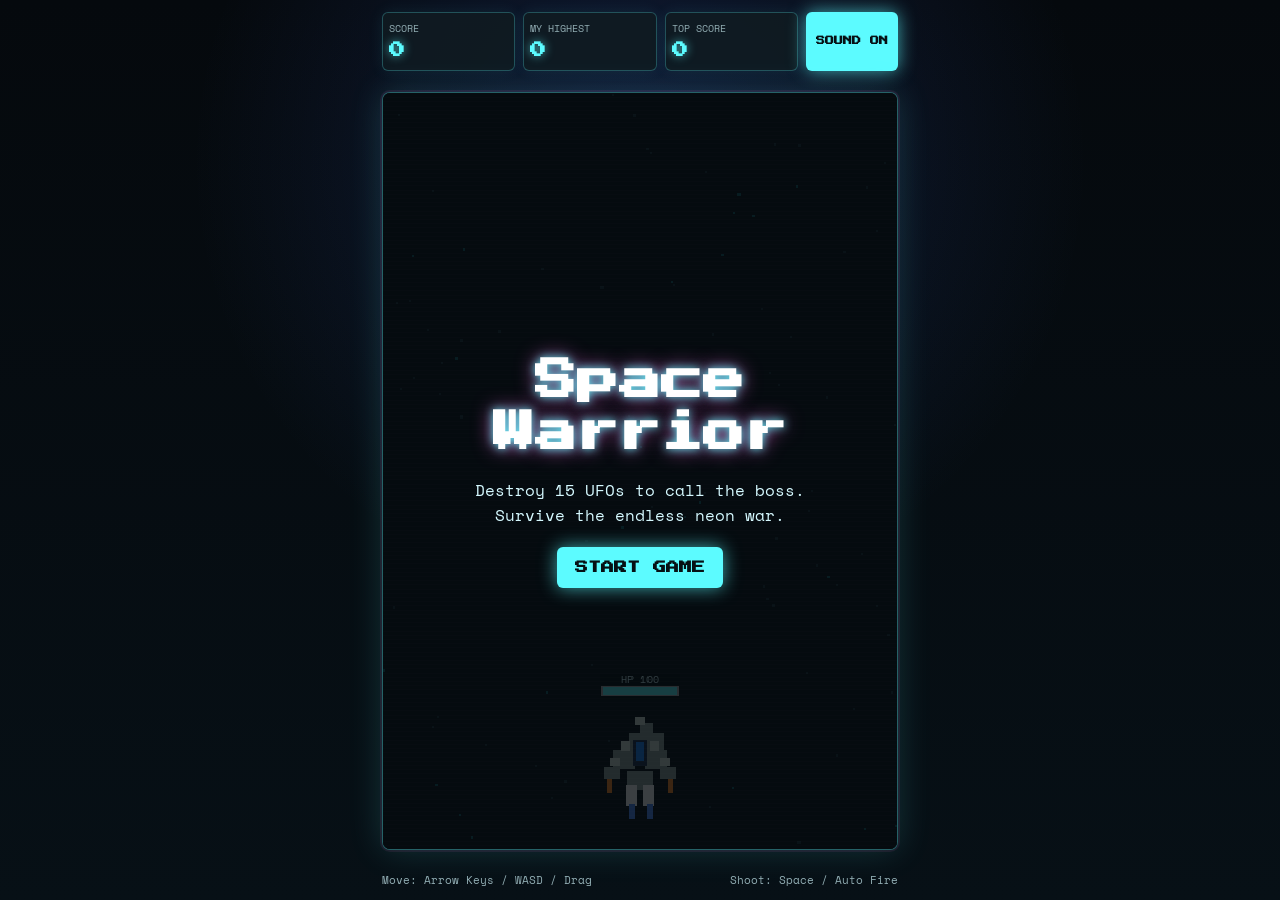
<file: index.html>
<!DOCTYPE html>
<html lang="en">
<head>
  <meta charset="UTF-8">
  <meta name="viewport" content="width=device-width, initial-scale=1.0">
  <title>Space Warrior</title>
  <link rel="preconnect" href="https://fonts.googleapis.com">
  <link rel="preconnect" href="https://fonts.gstatic.com" crossorigin>
  <link href="https://fonts.googleapis.com/css2?family=Press+Start+2P&family=Space+Mono:wght@400;700&display=swap" rel="stylesheet">
  <link rel="stylesheet" href="styles.css">
</head>
<body>
  <main class="game-shell">
    <header class="hud" aria-label="Game status">
      <div>
        <span>Score</span>
        <strong id="score">0</strong>
      </div>
      <div>
        <span>My Highest</span>
        <strong id="sessionBest">0</strong>
      </div>
      <div>
             <span>Top Score</span>
        <strong id="topScore">0</strong>
      </div>
      <button class="sound-toggle" id="soundButton" type="button" aria-pressed="false" aria-label="Toggle sound">Sound On</button>
    </header>

    <section class="stage-wrap" aria-label="Space Warrior game">
      <canvas id="game" width="480" height="720"></canvas>
      <div class="overlay is-visible" id="startOverlay">
        <h1>Space Warrior</h1>
        <p>Destroy 15 UFOs to call the boss. Survive the endless neon war.</p>
        <button id="startButton" type="button">Start Game</button>
      </div>
      <div class="overlay" id="gameOverOverlay">
        <h2>Mission Over</h2>
        <p>Final Score: <strong id="finalScore">0</strong></p>
        <button id="restartButton" type="button">Restart</button>
      </div>
    </section>

    <footer class="controls">
      <span>Move: Arrow Keys / WASD / Drag</span>
      <span>Shoot: Space / Auto Fire</span>
    </footer>
  </main>

  <script src="game.js"></script>
</body>
</html>
</file>
<file: styles.css>
:root {
  color-scheme: dark;
  --bg: #071016;
  --panel: #101b22;
  --cyan: #5cfbff;
  --blue: #4f8dff;
  --pink: #ff63d8;
  --orange: #ff9b30;
  --text: #e8fbff;
  --muted: #93aeb4;
}

* {
  box-sizing: border-box;
}

html,
body {
  min-height: 100%;
}

body {
  margin: 0;
  background:
    radial-gradient(circle at 50% 18%, rgba(71, 115, 255, 0.18), transparent 28rem),
    linear-gradient(180deg, #05090d 0%, var(--bg) 100%);
  color: var(--text);
  font-family: "Space Mono", monospace;
  display: grid;
  place-items: center;
  overflow: hidden;
}

.game-shell {
  width: min(100vw, 540px);
  min-height: 100vh;
  display: grid;
  grid-template-rows: auto 1fr auto;
  gap: 12px;
  padding: 12px;
}

.hud {
  display: grid;
  grid-template-columns: repeat(3, 1fr);
  grid-template-columns: repeat(3, 1fr) auto;
  gap: 8px;
}

.hud div {
  background: rgba(16, 27, 34, 0.9);
  border: 1px solid rgba(92, 251, 255, 0.25);
  border-radius: 6px;
  padding: 8px 6px;
  min-width: 0;
  box-shadow: 0 0 16px rgba(92, 251, 255, 0.08);
}

.hud span {
  display: block;
  color: var(--muted);
  font-size: 10px;
  text-transform: uppercase;
}

.hud strong {
  display: block;
  margin-top: 4px;
  color: var(--cyan);
  font-family: "Press Start 2P", monospace;
  font-size: clamp(12px, 2.4vw, 16px);
  line-height: 1.35;
  text-shadow: 0 0 10px rgba(92, 251, 255, 0.7);
}

.stage-wrap {
  position: relative;
  align-self: center;
  width: 100%;
  aspect-ratio: 2 / 3;
  max-height: calc(100vh - 142px);
  border: 1px solid rgba(92, 251, 255, 0.35);
  border-radius: 8px;
  overflow: hidden;
  background: #071016;
  box-shadow:
    0 0 0 2px rgba(255, 99, 216, 0.08),
    0 0 34px rgba(92, 251, 255, 0.16);
}

canvas {
  display: block;
  width: 100%;
  height: 100%;
  image-rendering: pixelated;
  touch-action: none;
}

.overlay {
  position: absolute;
  inset: 0;
  display: none;
  place-items: center;
  align-content: center;
  gap: 18px;
  padding: 28px;
  text-align: center;
  background: rgba(5, 9, 13, 0.78);
}

.overlay.is-visible {
  display: grid;
}

h1,
h2 {
  margin: 0;
  font-family: "Press Start 2P", monospace;
  font-size: clamp(24px, 7vw, 42px);
  line-height: 1.25;
  color: #ffffff;
  text-shadow:
    0 0 10px rgba(92, 251, 255, 0.9),
    0 0 20px rgba(255, 99, 216, 0.7);
}

p {
  max-width: 34ch;
  margin: 0;
  color: #d5f9ff;
  line-height: 1.6;
}

button {
  border: 0;
  border-radius: 6px;
  padding: 14px 18px;
  color: #061014;
  background: var(--cyan);
  font: 700 13px "Press Start 2P", monospace;
  text-transform: uppercase;
  cursor: pointer;
  box-shadow: 0 0 18px rgba(92, 251, 255, 0.65);
}

.sound-toggle {
  align-self: stretch;
  min-width: 92px;
  padding: 8px 10px;
  font-size: 9px;
  line-height: 1.35;
}

button:focus-visible {
  outline: 3px solid var(--pink);
  outline-offset: 4px;
}

.controls {
  display: flex;
  justify-content: space-between;
  gap: 12px;
  color: var(--muted);
  font-size: 11px;
}

@media (max-width: 520px) {
  .game-shell {
    padding: 8px;
  }

  .hud {
     grid-template-columns: repeat(3, 1fr);
  }

  .sound-toggle {
    grid-column: 1 / -1;
    min-height: 36px;
  }

  .stage-wrap {
    max-height: calc(100vh - 196px);
  }

  .controls {
    flex-direction: column;
    gap: 4px;
    text-align: center;
  }
}
</file>
